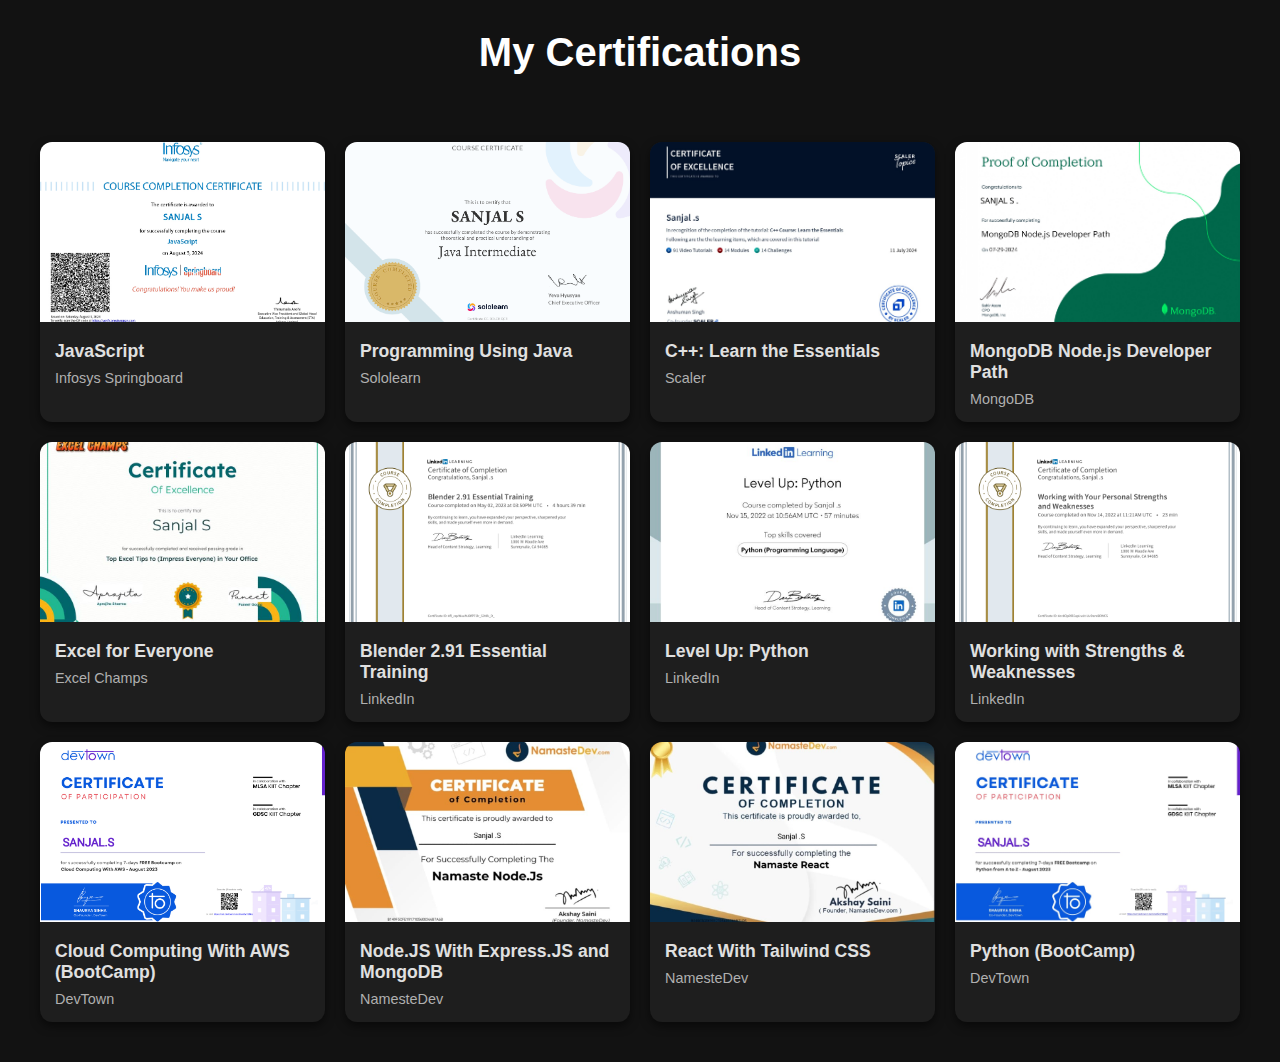
<file: certification.html>
<!DOCTYPE html>
<html lang="en">
  <head>
    <meta charset="UTF-8" />
    <meta name="viewport" content="width=device-width, initial-scale=1.0" />
    <title>My Certifications</title>
    <style>
      :root {
        --bg-color: #121212;
        --text-color: #ffffff;
        --card-bg: #1e1e1e;
        --card-text: #e0e0e0;
        --card-subtext: #b0b0b0;
        --shadow: rgba(0, 0, 0, 0.5);
      }

      body {
        font-family: "Segoe UI", sans-serif;
        margin: 0;
        padding: 0;
        background: var(--bg-color);
        color: var(--text-color);
      }

      h1.title-cer {
        text-align: center;
        margin-top: 30px;
        font-size: 2.5rem;
        color: var(--text-color);
      }

      .cer-container {
        display: grid;
        grid-template-columns: repeat(auto-fit, minmax(280px, 1fr));
        gap: 20px;
        padding: 40px 20px;
        max-width: 1200px;
        margin: auto;
      }

      .cert-card {
        background: var(--card-bg);
        border-radius: 12px;
        box-shadow: 0 4px 10px var(--shadow);
        overflow: hidden;
        transition: transform 0.2s ease, box-shadow 0.2s ease;
      }

      .cert-card:hover {
        transform: translateY(-5px);
        box-shadow: 0 6px 16px var(--shadow);
      }

      .cert-card a {
        display: block;
      }

      .cert-card img {
        width: 100%;
        height: 180px;
        object-fit: cover;
        cursor: pointer;
      }

      .cert-info {
        padding: 15px;
      }

      .cert-info h3 {
        font-size: 1.1rem;
        margin: 0 0 8px;
        color: var(--card-text);
      }

      .cert-info p {
        margin: 0;
        font-size: 0.9rem;
        color: var(--card-subtext);
      }

      @media (max-width: 600px) {
        h1.title-cer {
          font-size: 1.8rem;
        }
      }
    </style>
  </head>
  <body>
    <h1 class="title-cer">My Certifications</h1>

    <div class="cer-container">
      <div class="cert-card">
        <a href="images/javascript-infosys.jpg" download>
          <img src="images/javascript-infosys.jpg" alt="JavaScript Course" />
        </a>
        <div class="cert-info">
          <h3>JavaScript</h3>
          <p>Infosys Springboard</p>
        </div>
      </div>

      <div class="cert-card">
        <a href="images/Java_SoloLearn.png" download>
          <img src="images/Java_SoloLearn.png" alt="Java Programming" />
        </a>
        <div class="cert-info">
          <h3>Programming Using Java</h3>
          <p>Sololearn</p>
        </div>
      </div>

      <div class="cert-card">
        <a href="images/c++-scalar.jpg" download>
          <img src="images/c++-scalar.jpg" alt="C++ Course" />
        </a>
        <div class="cert-info">
          <h3>C++: Learn the Essentials</h3>
          <p>Scaler</p>
        </div>
      </div>

      <div class="cert-card">
        <a href="images/mongodb-cer.jpg" download>
          <img src="images/mongodb-cer.jpg" alt="MongoDB Course" />
        </a>
        <div class="cert-info">
          <h3>MongoDB Node.js Developer Path</h3>
          <p>MongoDB</p>
        </div>
      </div>

      <div class="cert-card">
        <a href="images/excel champs.jpg" download>
          <img src="images/excel champs.jpg" alt="Excel Course" />
        </a>
        <div class="cert-info">
          <h3>Excel for Everyone</h3>
          <p>Excel Champs</p>
        </div>
      </div>

      <div class="cert-card">
        <a href="images/LinkedIn Blender.png" download>
          <img src="images/LinkedIn Blender.png" alt="Blender Training" />
        </a>
        <div class="cert-info">
          <h3>Blender 2.91 Essential Training</h3>
          <p>LinkedIn</p>
        </div>
      </div>

      <div class="cert-card">
        <a href="images/LinkedIn Python.jpg" download>
          <img src="images/LinkedIn Python.jpg" alt="Python Course" />
        </a>
        <div class="cert-info">
          <h3>Level Up: Python</h3>
          <p>LinkedIn</p>
        </div>
      </div>

      <div class="cert-card">
        <a href="images/LinkedIn Personal Strengths.png" download>
          <img
            src="images/LinkedIn Personal Strengths.png"
            alt="Personal Strengths"
          />
        </a>
        <div class="cert-info">
          <h3>Working with Strengths & Weaknesses</h3>
          <p>LinkedIn</p>
        </div>
      </div>

      <div class="cert-card">
        <a href="images/devTown AWS.png" download>
          <img src="images/devTown AWS.png" alt="Cloud Computing With AWS" />
        </a>
        <div class="cert-info">
          <h3>Cloud Computing With AWS (BootCamp)</h3>
          <p>DevTown</p>
        </div>
      </div>

      <div class="cert-card">
        <a href="images/Nameste Node.JS.jpg" download>
          <img src="images/Nameste Node.JS.jpg" alt="Node.JS" />
        </a>
        <div class="cert-info">
          <h3>Node.JS With Express.JS and MongoDB</h3>
          <p>NamesteDev</p>
        </div>
      </div>
      
      <div class="cert-card">
        <a href="images/Nameste React.jpg" download>
          <img src="images/Nameste React.jpg" alt="React JS" />
        </a>
        <div class="cert-info">
          <h3>React With Tailwind CSS</h3>
          <p>NamesteDev</p>
        </div>
      </div>

      <div class="cert-card">
        <a href="images/devtown-py.jpg" download>
          <img src="images/devtown-py.jpg" alt="Python Course" />
        </a>
        <div class="cert-info">
          <h3>Python (BootCamp)</h3>
          <p>DevTown</p>
        </div>
      </div>

    </div>
  </body>
</html>
</file>
